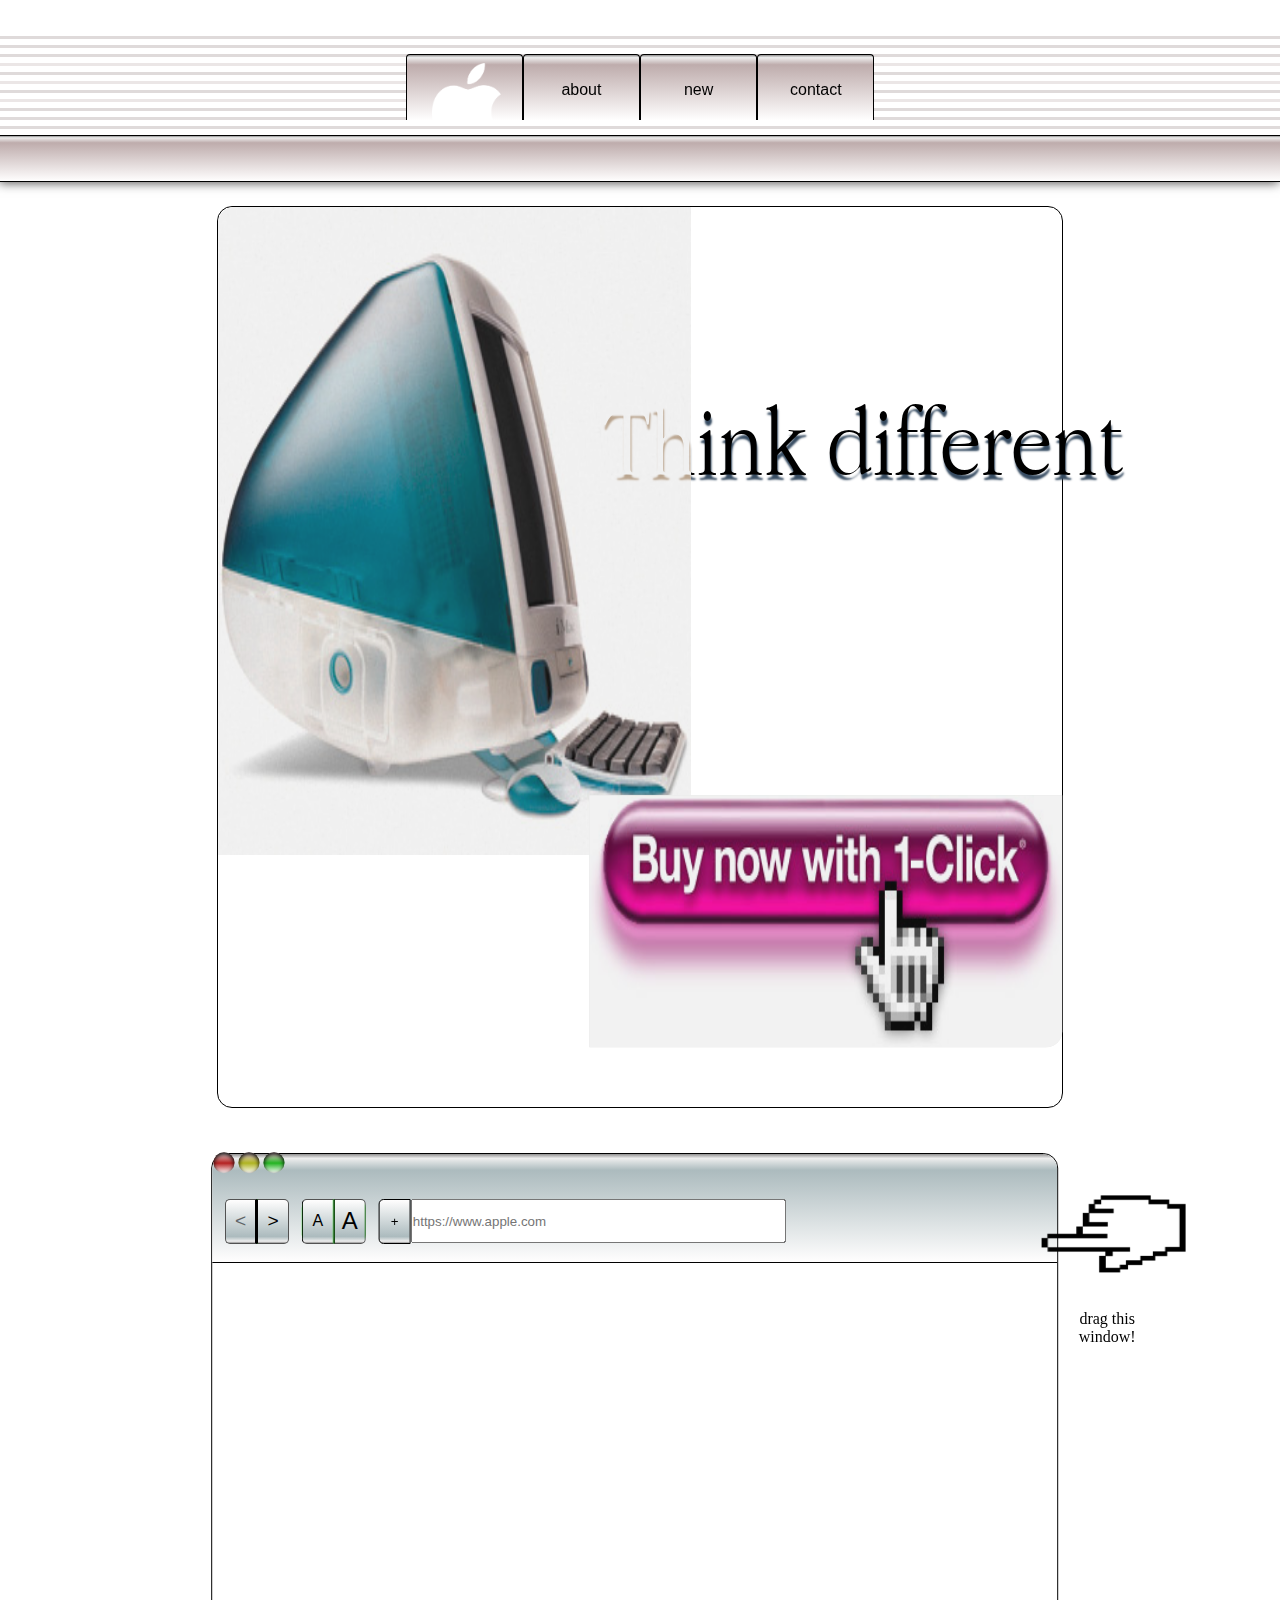
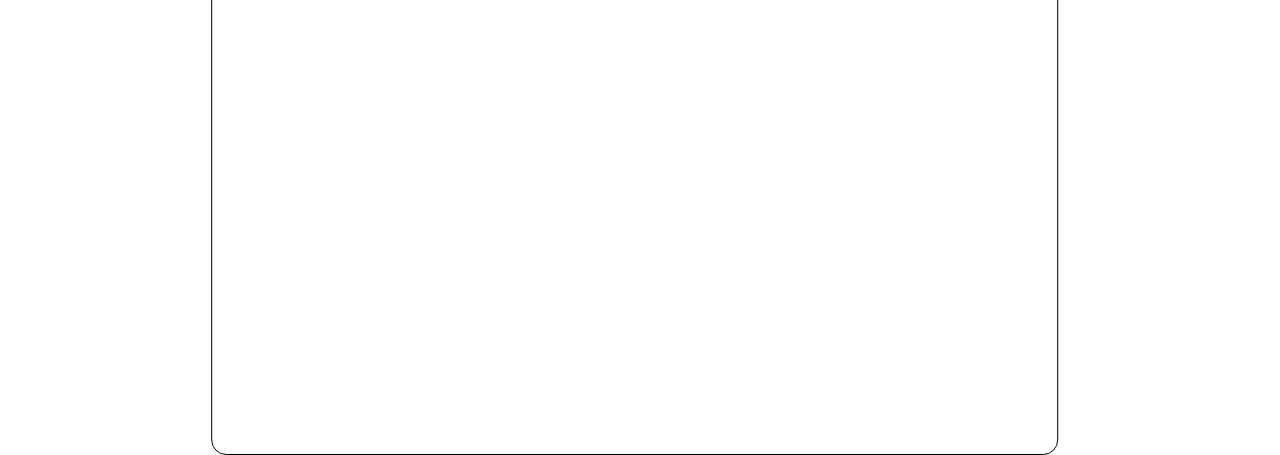
<file: index.html>
<!DOCTYPE html>
<html lang="en">

<head>
    <meta charset="UTF-8">
    <meta name="viewport" content="width=device-width, initial-scale=1.0">
    <title>Retro ;-)</title>
</head>

<body>
    <nav class="nav">
        <ul>
            <h1 class="extraline">
                <h2 class="smallLine0000"></h2>
                <h2 class="smallLine000"></h2>
                <h2 class="smallLine00"></h2>

                <h2 class="smallLine0"></h2>
                <h2 class="smallLine"></h2>
                <h2 class="smallLine2"></h2>
                <h2 class="smallLine3"></h2>
                <h2 class="smallLine4"></h2>
                <h2 class="smallLine5"></h2>
                <h2 class="smallLine6"></h2>
                <h2 class="smallLine7"></h2>
            </h1>
            <li id="appleBTN"><img id="appleLogo" src="Apple_logo_black.svg.png"></li>
            <li>about</li>
            <li>new</li>
            <li>contact</li>
        </ul>
    </nav>
    <div class="container">
        <div class="apple-g3">

            <div class="macContainer">
                <img src="whoa-350-imac.jpg" id="mac350">
                <p>Think different</p>


                <div class="bottomRight">
                    <img src="buy_now.jpg">

                </div>
            </div>

        </div>
    </div>


    <div class="container2" id="container2">
        <div class="safariStatusBar">

            <div class="topThreeButton">
                <button id="redbtn"></button>
                <button id="yellowbtn"></button>
                <button onclick="greenClick()" id="greenbtn"></button>
            </div>
            <div class="forwardBackward">
                <button id="backward">
                    < </button>
                        <button id="forward"> > </button>
            </div>

            <div class="smallBigfont">
                <button id="smallfont">A </button>
                <button id="bigfont"> A </button>
            </div>

            <div class="newTab&searchbar">
                <button id="plus">+</button>
                <input type="text" id="urlfield" placeholder="https://www.apple.com" readonly="true">

            </div>

        </div>

        

       <div class="safaricontainer">
        
       </div> 
    


    </div>
    <div class="pixelCursor">
        <img src="pixel-cursor-real.png">
        <br>
        drag this window! 
      </div>

      







</body>

<link rel="stylesheet" href="style.css">
<script src="script.js"></script>

</html>
</file>
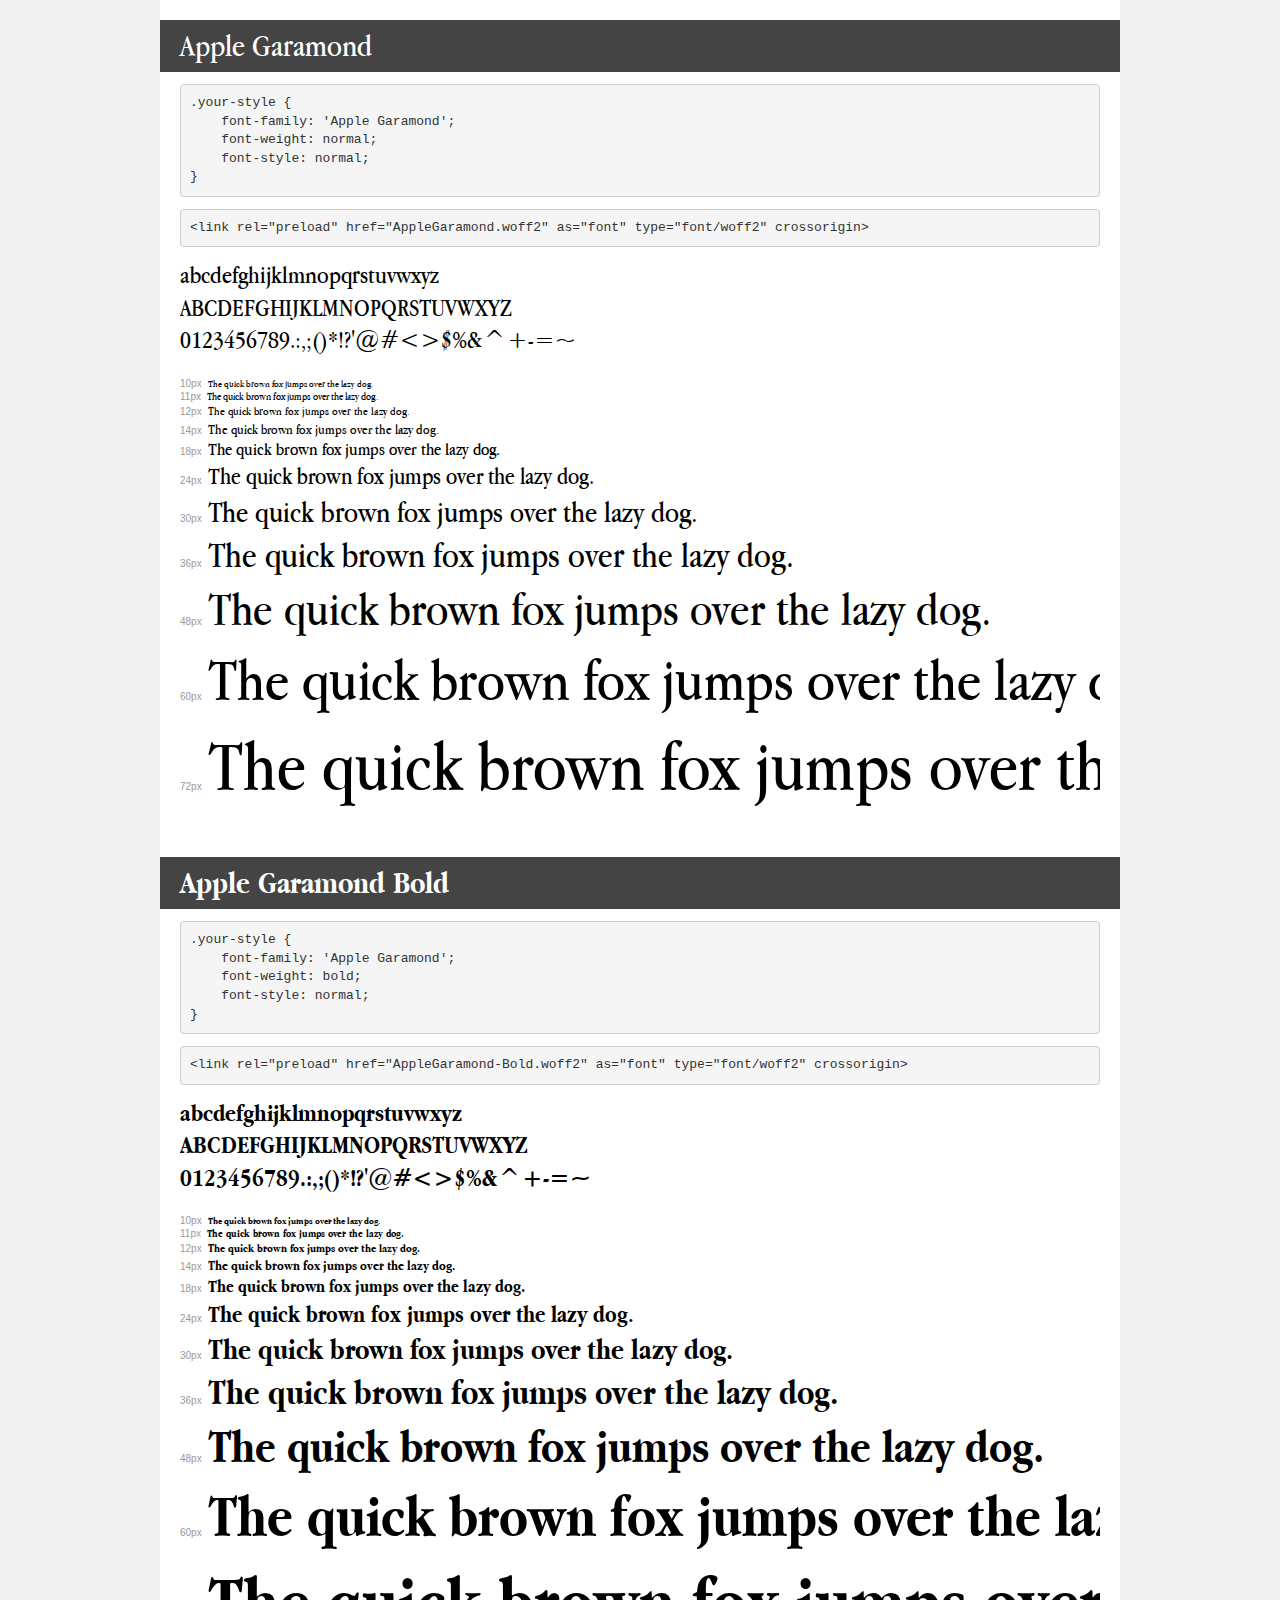
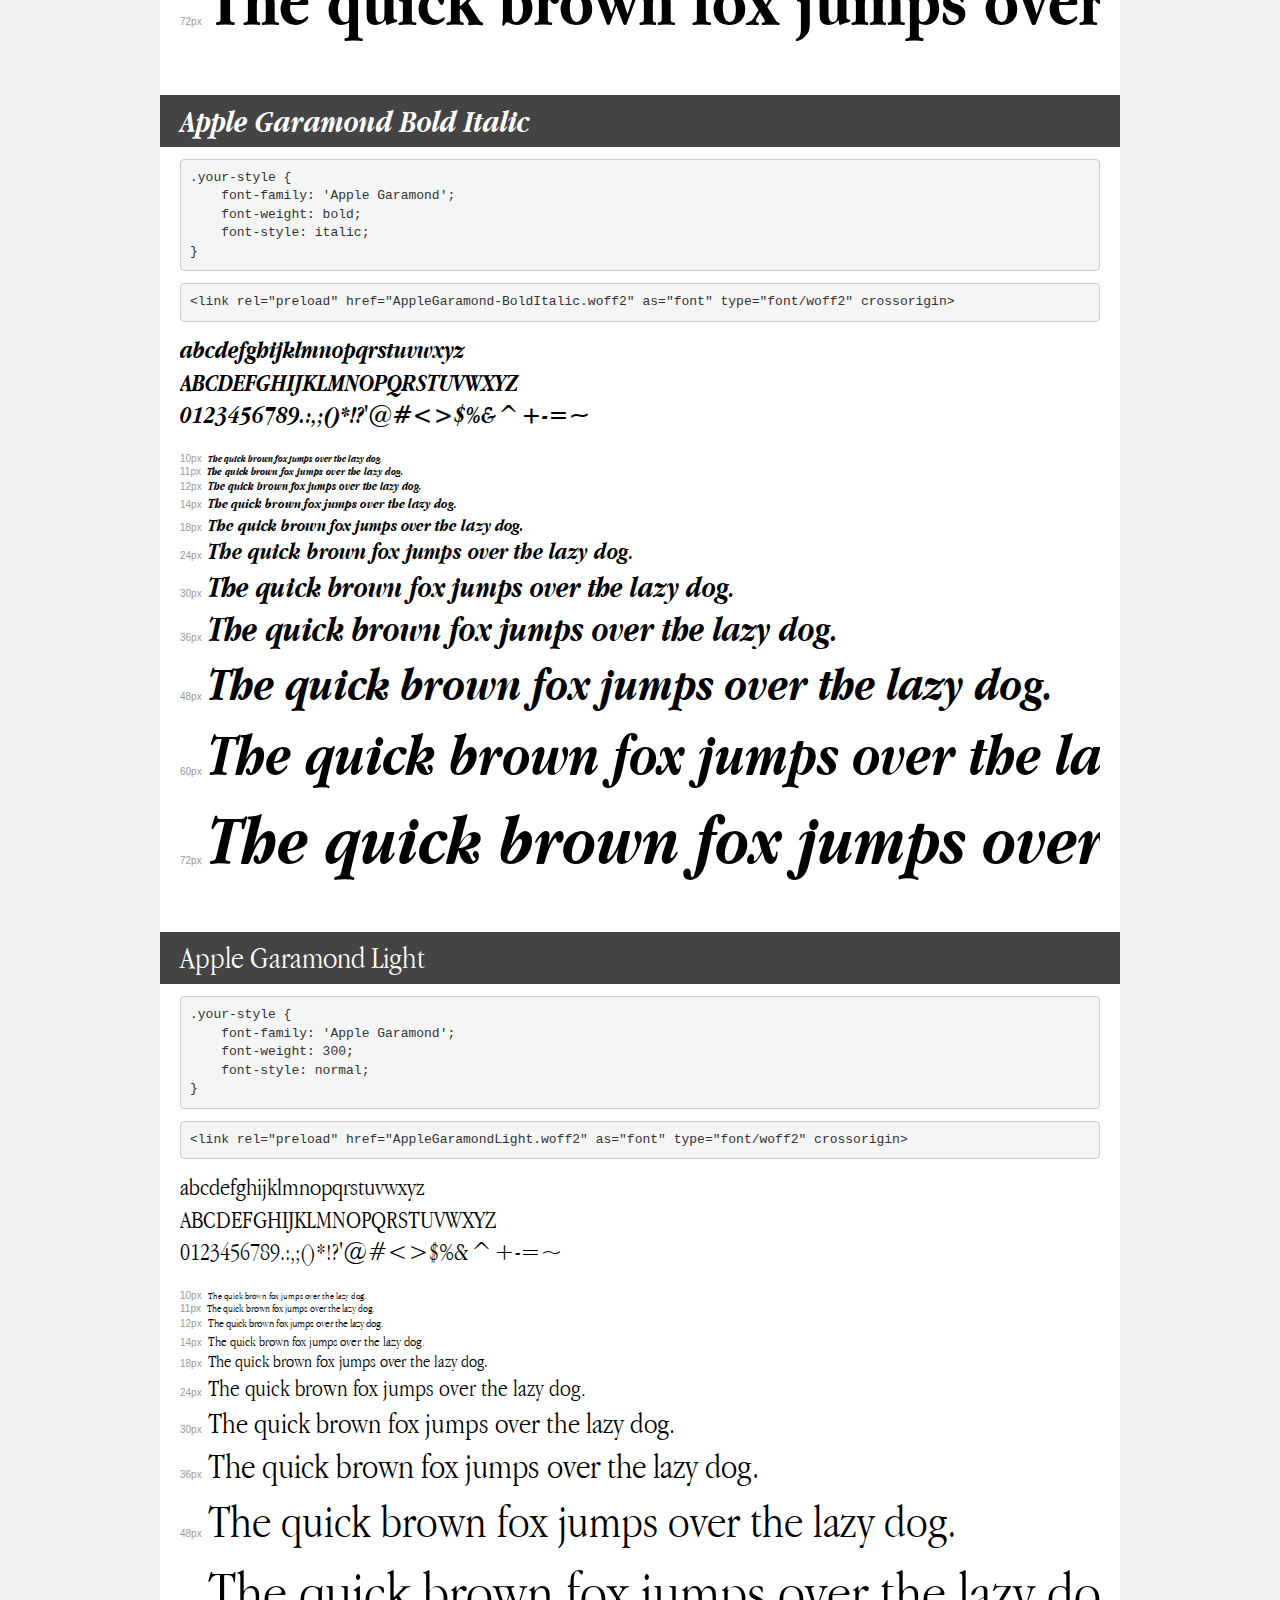
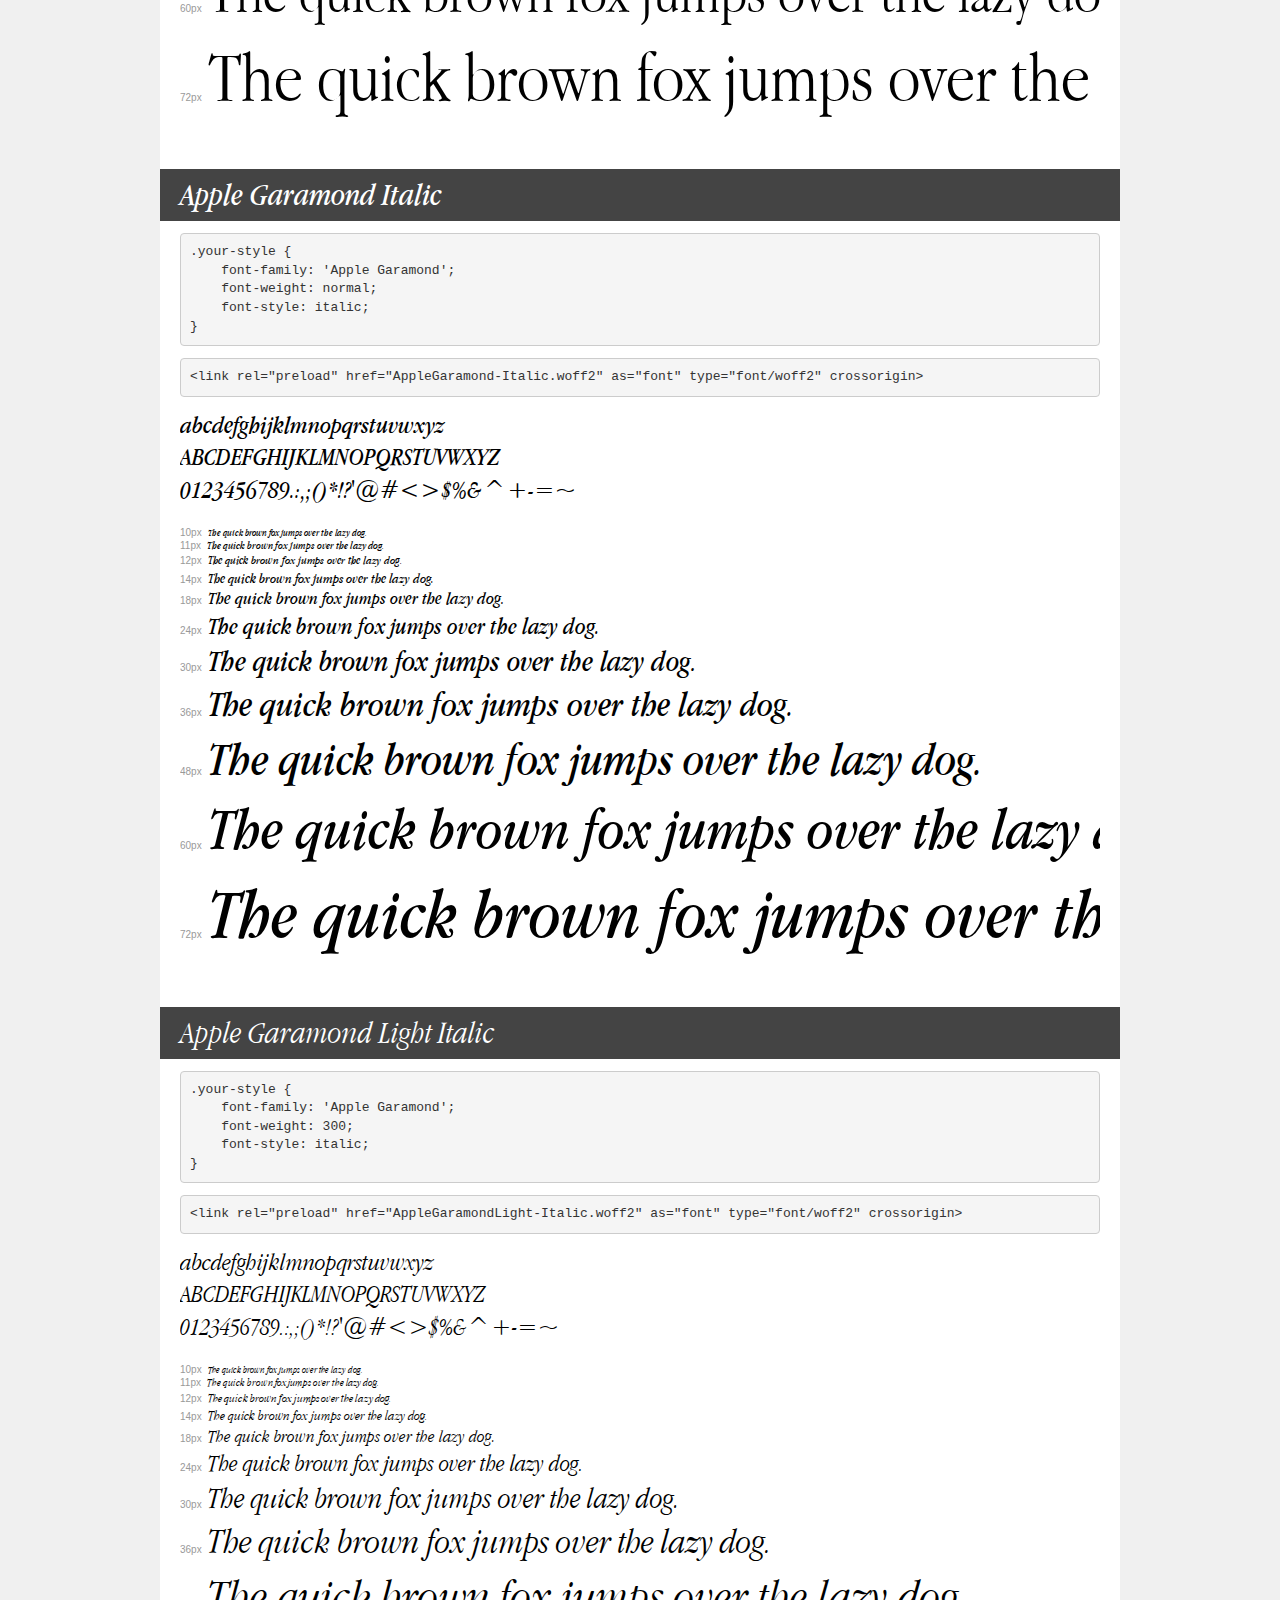
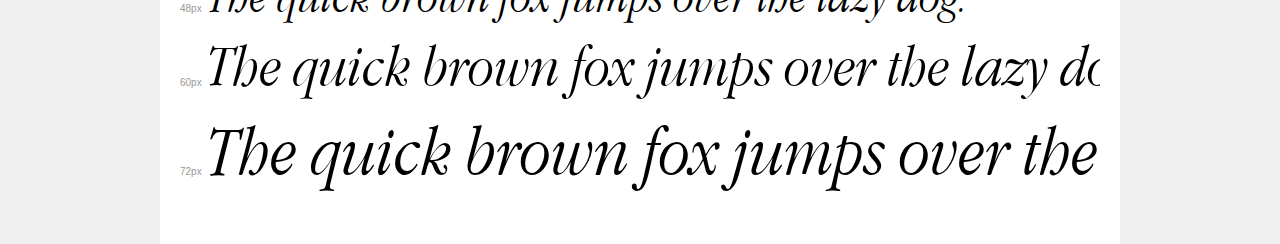
<file: apple-garamound-incss/demo.html>
<!DOCTYPE html>
<html lang="en">
<head>
    <meta charset="utf-8">
    <meta http-equiv="X-UA-Compatible" content="IE=edge">
    <meta name="viewport" content="width=device-width, initial-scale=1">
    <meta name="robots" content="noindex, noarchive">
    <meta name="format-detection" content="telephone=no">
    <title>Transfonter demo</title>
    <link href="stylesheet.css" rel="stylesheet">
    <style>
        /*
        http://meyerweb.com/eric/tools/css/reset/
        v2.0 | 20110126
        License: none (public domain)
        */
        html, body, div, span, applet, object, iframe,
        h1, h2, h3, h4, h5, h6, p, blockquote, pre,
        a, abbr, acronym, address, big, cite, code,
        del, dfn, em, img, ins, kbd, q, s, samp,
        small, strike, strong, sub, sup, tt, var,
        b, u, i, center,
        dl, dt, dd, ol, ul, li,
        fieldset, form, label, legend,
        table, caption, tbody, tfoot, thead, tr, th, td,
        article, aside, canvas, details, embed,
        figure, figcaption, footer, header, hgroup,
        menu, nav, output, ruby, section, summary,
        time, mark, audio, video {
            margin: 0;
            padding: 0;
            border: 0;
            font-size: 100%;
            font: inherit;
            vertical-align: baseline;
        }
        /* HTML5 display-role reset for older browsers */
        article, aside, details, figcaption, figure,
        footer, header, hgroup, menu, nav, section {
            display: block;
        }
        body {
            line-height: 1;
        }
        ol, ul {
            list-style: none;
        }
        blockquote, q {
            quotes: none;
        }
        blockquote:before, blockquote:after,
        q:before, q:after {
            content: '';
            content: none;
        }
        table {
            border-collapse: collapse;
            border-spacing: 0;
        }
        /* demo styles */
        body {
            background: #f0f0f0;
            color: #000;
        }
        .page {
            background: #fff;
            width: 920px;
            margin: 0 auto;
            padding: 20px 20px 0 20px;
            overflow: hidden;
        }
        .font-container {
            overflow-x: auto;
            overflow-y: hidden;
            margin-bottom: 40px;
            line-height: 1.3;
            white-space: nowrap;
            padding-bottom: 5px;
        }
        h1 {
            position: relative;
            background: #444;
            font-size: 32px;
            color: #fff;
            padding: 10px 20px;
            margin: 0 -20px 12px -20px;
        }
        .letters {
            font-size: 25px;
            margin-bottom: 20px;
        }
        .s10:before {
            content: '10px';
        }
        .s11:before {
            content: '11px';
        }
        .s12:before {
            content: '12px';
        }
        .s14:before {
            content: '14px';
        }
        .s18:before {
            content: '18px';
        }
        .s24:before {
            content: '24px';
        }
        .s30:before {
            content: '30px';
        }
        .s36:before {
            content: '36px';
        }
        .s48:before {
            content: '48px';
        }
        .s60:before {
            content: '60px';
        }
        .s72:before {
            content: '72px';
        }
        .s10:before, .s11:before, .s12:before, .s14:before,
        .s18:before, .s24:before, .s30:before, .s36:before,
        .s48:before, .s60:before, .s72:before {
            font-family: Arial, sans-serif;
            font-size: 10px;
            font-weight: normal;
            font-style: normal;
            color: #999;
            padding-right: 6px;
        }
        pre {
            display: block;
            padding: 9px;
            margin: 0 0 12px;
            font-family: Monaco, Menlo, Consolas, "Courier New", monospace;
            font-size: 13px;
            line-height: 1.428571429;
            color: #333;
            font-weight: normal;
            font-style: normal;
            background-color: #f5f5f5;
            border: 1px solid #ccc;
            overflow-x: auto;
            border-radius: 4px;
        }
        /* responsive */
        @media (max-width: 959px) {
            .page {
                width: auto;
                margin: 0;
            }
        }
    </style>
</head>
<body>
<div class="page">
    <div class="demo">
        <h1 style="font-family: 'Apple Garamond'; font-weight: normal; font-style: normal;">Apple Garamond</h1>
        <pre title="Usage">.your-style {
    font-family: 'Apple Garamond';
    font-weight: normal;
    font-style: normal;
}</pre>
        <pre title="Preload (optional)">
&lt;link rel=&quot;preload&quot; href=&quot;AppleGaramond.woff2&quot; as=&quot;font&quot; type=&quot;font/woff2&quot; crossorigin&gt;</pre>
        <div class="font-container" style="font-family: 'Apple Garamond'; font-weight: normal; font-style: normal;">
            <p class="letters">
                abcdefghijklmnopqrstuvwxyz<br>
ABCDEFGHIJKLMNOPQRSTUVWXYZ<br>
                0123456789.:,;()*!?'@#&lt;&gt;$%&^+-=~
            </p>
            <p class="s10" style="font-size: 10px;">The quick brown fox jumps over the lazy dog.</p>
            <p class="s11" style="font-size: 11px;">The quick brown fox jumps over the lazy dog.</p>
            <p class="s12" style="font-size: 12px;">The quick brown fox jumps over the lazy dog.</p>
            <p class="s14" style="font-size: 14px;">The quick brown fox jumps over the lazy dog.</p>
            <p class="s18" style="font-size: 18px;">The quick brown fox jumps over the lazy dog.</p>
            <p class="s24" style="font-size: 24px;">The quick brown fox jumps over the lazy dog.</p>
            <p class="s30" style="font-size: 30px;">The quick brown fox jumps over the lazy dog.</p>
            <p class="s36" style="font-size: 36px;">The quick brown fox jumps over the lazy dog.</p>
            <p class="s48" style="font-size: 48px;">The quick brown fox jumps over the lazy dog.</p>
            <p class="s60" style="font-size: 60px;">The quick brown fox jumps over the lazy dog.</p>
            <p class="s72" style="font-size: 72px;">The quick brown fox jumps over the lazy dog.</p>
        </div>
    </div>

    <div class="demo">
        <h1 style="font-family: 'Apple Garamond'; font-weight: bold; font-style: normal;">Apple Garamond Bold</h1>
        <pre title="Usage">.your-style {
    font-family: 'Apple Garamond';
    font-weight: bold;
    font-style: normal;
}</pre>
        <pre title="Preload (optional)">
&lt;link rel=&quot;preload&quot; href=&quot;AppleGaramond-Bold.woff2&quot; as=&quot;font&quot; type=&quot;font/woff2&quot; crossorigin&gt;</pre>
        <div class="font-container" style="font-family: 'Apple Garamond'; font-weight: bold; font-style: normal;">
            <p class="letters">
                abcdefghijklmnopqrstuvwxyz<br>
ABCDEFGHIJKLMNOPQRSTUVWXYZ<br>
                0123456789.:,;()*!?'@#&lt;&gt;$%&^+-=~
            </p>
            <p class="s10" style="font-size: 10px;">The quick brown fox jumps over the lazy dog.</p>
            <p class="s11" style="font-size: 11px;">The quick brown fox jumps over the lazy dog.</p>
            <p class="s12" style="font-size: 12px;">The quick brown fox jumps over the lazy dog.</p>
            <p class="s14" style="font-size: 14px;">The quick brown fox jumps over the lazy dog.</p>
            <p class="s18" style="font-size: 18px;">The quick brown fox jumps over the lazy dog.</p>
            <p class="s24" style="font-size: 24px;">The quick brown fox jumps over the lazy dog.</p>
            <p class="s30" style="font-size: 30px;">The quick brown fox jumps over the lazy dog.</p>
            <p class="s36" style="font-size: 36px;">The quick brown fox jumps over the lazy dog.</p>
            <p class="s48" style="font-size: 48px;">The quick brown fox jumps over the lazy dog.</p>
            <p class="s60" style="font-size: 60px;">The quick brown fox jumps over the lazy dog.</p>
            <p class="s72" style="font-size: 72px;">The quick brown fox jumps over the lazy dog.</p>
        </div>
    </div>

    <div class="demo">
        <h1 style="font-family: 'Apple Garamond'; font-weight: bold; font-style: italic;">Apple Garamond Bold Italic</h1>
        <pre title="Usage">.your-style {
    font-family: 'Apple Garamond';
    font-weight: bold;
    font-style: italic;
}</pre>
        <pre title="Preload (optional)">
&lt;link rel=&quot;preload&quot; href=&quot;AppleGaramond-BoldItalic.woff2&quot; as=&quot;font&quot; type=&quot;font/woff2&quot; crossorigin&gt;</pre>
        <div class="font-container" style="font-family: 'Apple Garamond'; font-weight: bold; font-style: italic;">
            <p class="letters">
                abcdefghijklmnopqrstuvwxyz<br>
ABCDEFGHIJKLMNOPQRSTUVWXYZ<br>
                0123456789.:,;()*!?'@#&lt;&gt;$%&^+-=~
            </p>
            <p class="s10" style="font-size: 10px;">The quick brown fox jumps over the lazy dog.</p>
            <p class="s11" style="font-size: 11px;">The quick brown fox jumps over the lazy dog.</p>
            <p class="s12" style="font-size: 12px;">The quick brown fox jumps over the lazy dog.</p>
            <p class="s14" style="font-size: 14px;">The quick brown fox jumps over the lazy dog.</p>
            <p class="s18" style="font-size: 18px;">The quick brown fox jumps over the lazy dog.</p>
            <p class="s24" style="font-size: 24px;">The quick brown fox jumps over the lazy dog.</p>
            <p class="s30" style="font-size: 30px;">The quick brown fox jumps over the lazy dog.</p>
            <p class="s36" style="font-size: 36px;">The quick brown fox jumps over the lazy dog.</p>
            <p class="s48" style="font-size: 48px;">The quick brown fox jumps over the lazy dog.</p>
            <p class="s60" style="font-size: 60px;">The quick brown fox jumps over the lazy dog.</p>
            <p class="s72" style="font-size: 72px;">The quick brown fox jumps over the lazy dog.</p>
        </div>
    </div>

    <div class="demo">
        <h1 style="font-family: 'Apple Garamond'; font-weight: 300; font-style: normal;">Apple Garamond Light</h1>
        <pre title="Usage">.your-style {
    font-family: 'Apple Garamond';
    font-weight: 300;
    font-style: normal;
}</pre>
        <pre title="Preload (optional)">
&lt;link rel=&quot;preload&quot; href=&quot;AppleGaramondLight.woff2&quot; as=&quot;font&quot; type=&quot;font/woff2&quot; crossorigin&gt;</pre>
        <div class="font-container" style="font-family: 'Apple Garamond'; font-weight: 300; font-style: normal;">
            <p class="letters">
                abcdefghijklmnopqrstuvwxyz<br>
ABCDEFGHIJKLMNOPQRSTUVWXYZ<br>
                0123456789.:,;()*!?'@#&lt;&gt;$%&^+-=~
            </p>
            <p class="s10" style="font-size: 10px;">The quick brown fox jumps over the lazy dog.</p>
            <p class="s11" style="font-size: 11px;">The quick brown fox jumps over the lazy dog.</p>
            <p class="s12" style="font-size: 12px;">The quick brown fox jumps over the lazy dog.</p>
            <p class="s14" style="font-size: 14px;">The quick brown fox jumps over the lazy dog.</p>
            <p class="s18" style="font-size: 18px;">The quick brown fox jumps over the lazy dog.</p>
            <p class="s24" style="font-size: 24px;">The quick brown fox jumps over the lazy dog.</p>
            <p class="s30" style="font-size: 30px;">The quick brown fox jumps over the lazy dog.</p>
            <p class="s36" style="font-size: 36px;">The quick brown fox jumps over the lazy dog.</p>
            <p class="s48" style="font-size: 48px;">The quick brown fox jumps over the lazy dog.</p>
            <p class="s60" style="font-size: 60px;">The quick brown fox jumps over the lazy dog.</p>
            <p class="s72" style="font-size: 72px;">The quick brown fox jumps over the lazy dog.</p>
        </div>
    </div>

    <div class="demo">
        <h1 style="font-family: 'Apple Garamond'; font-weight: normal; font-style: italic;">Apple Garamond Italic</h1>
        <pre title="Usage">.your-style {
    font-family: 'Apple Garamond';
    font-weight: normal;
    font-style: italic;
}</pre>
        <pre title="Preload (optional)">
&lt;link rel=&quot;preload&quot; href=&quot;AppleGaramond-Italic.woff2&quot; as=&quot;font&quot; type=&quot;font/woff2&quot; crossorigin&gt;</pre>
        <div class="font-container" style="font-family: 'Apple Garamond'; font-weight: normal; font-style: italic;">
            <p class="letters">
                abcdefghijklmnopqrstuvwxyz<br>
ABCDEFGHIJKLMNOPQRSTUVWXYZ<br>
                0123456789.:,;()*!?'@#&lt;&gt;$%&^+-=~
            </p>
            <p class="s10" style="font-size: 10px;">The quick brown fox jumps over the lazy dog.</p>
            <p class="s11" style="font-size: 11px;">The quick brown fox jumps over the lazy dog.</p>
            <p class="s12" style="font-size: 12px;">The quick brown fox jumps over the lazy dog.</p>
            <p class="s14" style="font-size: 14px;">The quick brown fox jumps over the lazy dog.</p>
            <p class="s18" style="font-size: 18px;">The quick brown fox jumps over the lazy dog.</p>
            <p class="s24" style="font-size: 24px;">The quick brown fox jumps over the lazy dog.</p>
            <p class="s30" style="font-size: 30px;">The quick brown fox jumps over the lazy dog.</p>
            <p class="s36" style="font-size: 36px;">The quick brown fox jumps over the lazy dog.</p>
            <p class="s48" style="font-size: 48px;">The quick brown fox jumps over the lazy dog.</p>
            <p class="s60" style="font-size: 60px;">The quick brown fox jumps over the lazy dog.</p>
            <p class="s72" style="font-size: 72px;">The quick brown fox jumps over the lazy dog.</p>
        </div>
    </div>

    <div class="demo">
        <h1 style="font-family: 'Apple Garamond'; font-weight: 300; font-style: italic;">Apple Garamond Light Italic</h1>
        <pre title="Usage">.your-style {
    font-family: 'Apple Garamond';
    font-weight: 300;
    font-style: italic;
}</pre>
        <pre title="Preload (optional)">
&lt;link rel=&quot;preload&quot; href=&quot;AppleGaramondLight-Italic.woff2&quot; as=&quot;font&quot; type=&quot;font/woff2&quot; crossorigin&gt;</pre>
        <div class="font-container" style="font-family: 'Apple Garamond'; font-weight: 300; font-style: italic;">
            <p class="letters">
                abcdefghijklmnopqrstuvwxyz<br>
ABCDEFGHIJKLMNOPQRSTUVWXYZ<br>
                0123456789.:,;()*!?'@#&lt;&gt;$%&^+-=~
            </p>
            <p class="s10" style="font-size: 10px;">The quick brown fox jumps over the lazy dog.</p>
            <p class="s11" style="font-size: 11px;">The quick brown fox jumps over the lazy dog.</p>
            <p class="s12" style="font-size: 12px;">The quick brown fox jumps over the lazy dog.</p>
            <p class="s14" style="font-size: 14px;">The quick brown fox jumps over the lazy dog.</p>
            <p class="s18" style="font-size: 18px;">The quick brown fox jumps over the lazy dog.</p>
            <p class="s24" style="font-size: 24px;">The quick brown fox jumps over the lazy dog.</p>
            <p class="s30" style="font-size: 30px;">The quick brown fox jumps over the lazy dog.</p>
            <p class="s36" style="font-size: 36px;">The quick brown fox jumps over the lazy dog.</p>
            <p class="s48" style="font-size: 48px;">The quick brown fox jumps over the lazy dog.</p>
            <p class="s60" style="font-size: 60px;">The quick brown fox jumps over the lazy dog.</p>
            <p class="s72" style="font-size: 72px;">The quick brown fox jumps over the lazy dog.</p>
        </div>
    </div>

</div>
</body>
</html>
</file>
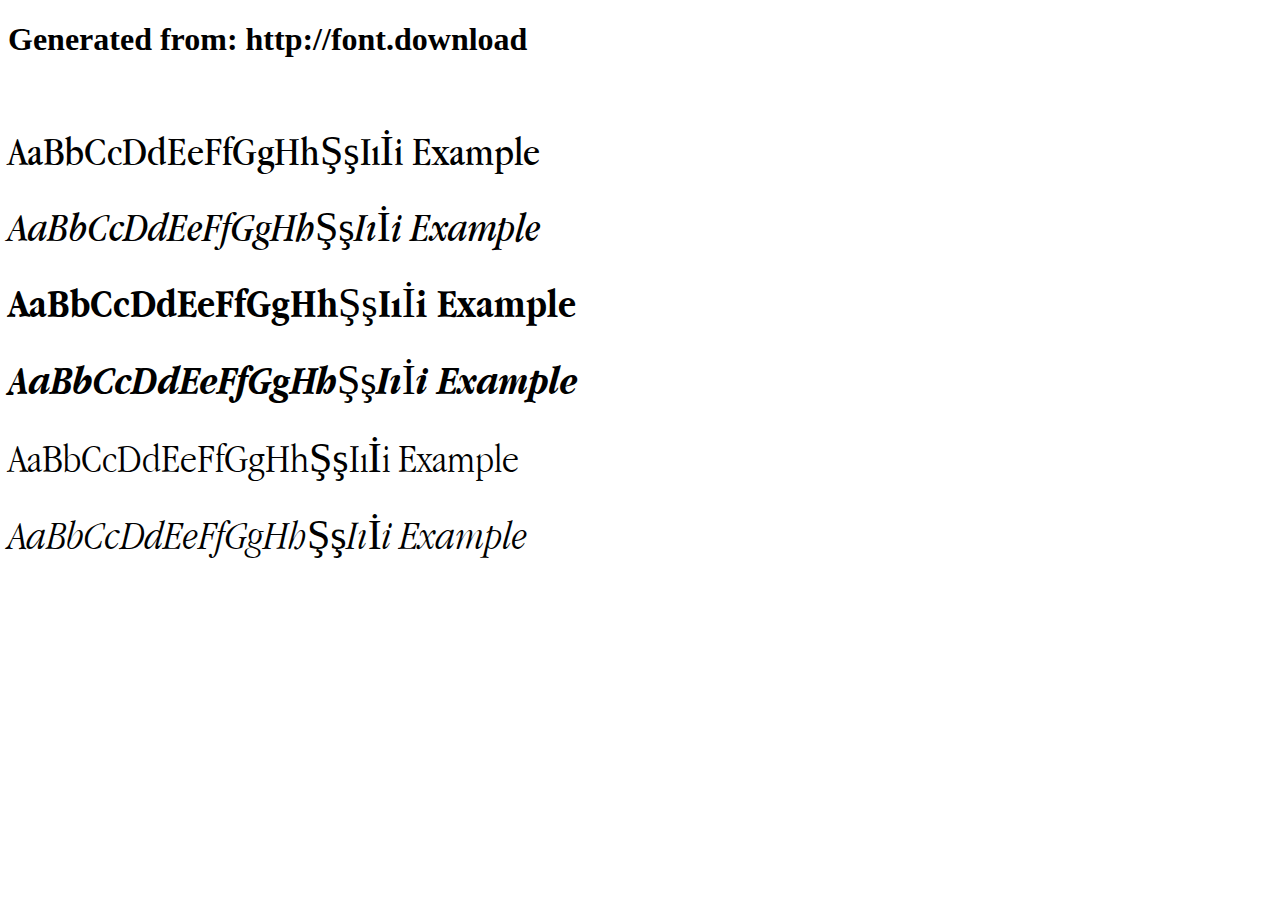
<file: apple-garamound-incss/example.html>
<!DOCTYPE html>
<html xmlns="http://www.w3.org/1999/xhtml">
<head>
    <meta http-equiv="Content-Type" content="text/html; charset=utf-8"/>
    <link rel="stylesheet" type="text/css"
          href="style.css"/>
</head>

<body>

<h1>Generated from: http://font.download</h1><br/>
<h1 style="font-family:'Apple Garamond';font-weight:normal;font-size:42px">AaBbCcDdEeFfGgHhŞşIıİi Example</h1>
<h1 style="font-family:'Apple Garamond Italic';font-weight:normal;font-size:42px">AaBbCcDdEeFfGgHhŞşIıİi Example</h1>
<h1 style="font-family:'Apple Garamond Bold';font-weight:normal;font-size:42px">AaBbCcDdEeFfGgHhŞşIıİi Example</h1>
<h1 style="font-family:'Apple Garamond Bold Italic';font-weight:normal;font-size:42px">AaBbCcDdEeFfGgHhŞşIıİi Example</h1>
<h1 style="font-family:'Apple Garamond Light';font-weight:normal;font-size:42px">AaBbCcDdEeFfGgHhŞşIıİi Example</h1>
<h1 style="font-family:'Apple Garamond Light Italic';font-weight:normal;font-size:42px">AaBbCcDdEeFfGgHhŞşIıİi Example</h1>


</body>
</html>
</file>
<file: style.css>
/* #### Generated By: http://font.download #### */

@font-face {
    font-family: 'Apple Garamond';
    font-style: normal;
    font-weight: normal;
    src: local('Apple Garamond'), url('apple-garamound-incss/AppleGaramond.woff') format('woff');
    }
    

    @font-face {
    font-family: 'Apple Garamond Italic';
    font-style: normal;
    font-weight: normal;
    src: local('Apple Garamond Italic'), url('apple-garamound-incss/AppleGaramond-Italic.woff') format('woff');
    }
    

    @font-face {
    font-family: 'Apple Garamond Bold';
    font-style: normal;
    font-weight: normal;
    src: local('Apple Garamond Bold'), url('apple-garamound-incss/AppleGaramond-Bold.woff') format('woff');
    }
    

    @font-face {
    font-family: 'Apple Garamond Bold Italic';
    font-style: normal;
    font-weight: normal;
    src: local('Apple Garamond Bold Italic'), url('apple-garamound-incss/AppleGaramond-BoldItalic.woff') format('woff');
    }
    

    @font-face {
    font-family: 'Apple Garamond Light';
    font-style: normal;
    font-weight: normal;
    src: local('Apple Garamond Light'), url('apple-garamound-incss/AppleGaramond-Light.woff') format('woff');
    }
    

    @font-face {
    font-family: 'Apple Garamond Light Italic';
    font-style: normal;
    font-weight: normal;
    src: local('Apple Garamond Light Italic'), url('apple-garamound-incss/AppleGaramond-LightItalic.woff') format('woff');
    }

    body{
        overflow-x: hidden;
    }



* {
    margin: 0;
    padding: 0;
}

.nav{
    width: 100vw;
    height: 20vh;
    margin: auto;
    background-color: #fffefe(202, 32, 32);
    /* position: relative; */
    /* z-index: -1; */
    box-shadow: -1px 3px 10px #535151;
    }


.nav ul{
    display: flex;
   list-style: none;
justify-content: center;


}

.nav ul .extraline{
    position: absolute;
    background: linear-gradient(to top, #fffefe, #beacac 85%, #eee 96%, #4a4949 103%);
    width: 100vw;
    height: 5vh;
    transform: translate(0vw,15vh);
    border-bottom: 1px solid black;
    border-top: 1px solid black;

}



.nav ul li{
    align-items: center;
    align-content: center;
    text-align: center;
    padding: 2vw;
    width: 5vw;
    height: 1.5vh;
    background: linear-gradient(to top, #fffefe, #beacac 85%, #eee 96%, #4a4949 103%);
    border-left: 1px solid black;
    border-top: 1px solid black;
    border-right: 1px solid black;
    border-top-left-radius: 4px;
    border-top-right-radius: 4px;
    /* position: absolute; */
    z-index: 20;
    transform: translate(0vw,6vh);
    overflow: hidden;
    
    font-family: 'Helvetica';
    
  }


::selection {
    background: rgb(41, 87, 104);
  }

  .smallLine000{
    width: 100vw;
  height: 3px;
  background-color: rgb(223, 218, 218);
  position: absolute;
  transform: translate(0vw,5vh);}
  
  .smallLine0000{
    width: 100vw;
  height: 3px;
  background-color: rgb(223, 218, 218);
  position: absolute;
  transform: translate(0vw,4vh);
}


#appleLogo{
  width: 71px;
  height: 92px;
  fill: blue;
  filter:invert(100%);
  transform: translate(0vw,-2vh);
}



  .smallLine00{
    width: 100vw;
  height: 3px;
  background-color: rgb(223, 218, 218);
  position: absolute;
  transform: translate(0vw,14vh);
  /* z-index: 5; */
  
}


  .smallLine0{
    width: 100vw;
  height: 3px;
  background-color: rgb(223, 218, 218);
  position: absolute;
  transform: translate(0vw,13vh);
  /* z-index: 5; */

}



.smallLine{
    width: 100vw;
  height: 3px;
  background-color: rgb(223, 218, 218);
  position: absolute;
  transform: translate(0vw,12vh);
  /* z-index: 5; */

}
.smallLine2{
    width: 100vw;
  height: 3px;
  background-color: rgb(235, 230, 230);
  position: absolute;
  transform: translate(0vw,11vh);
  /* z-index: 5; */

}
.smallLine3{
    width: 100vw;
  height: 3px;
  background-color: rgb(223, 218, 218);
  position: absolute;
  transform: translate(0vw,10vh);
  /* z-index: 5; */

}
.smallLine4{
    width: 100vw;
  height: 3px;
  background-color: rgb(235, 230, 230);
  position: absolute;
  transform: translate(0vw,9vh);
  /* z-index: 5; */

}
.smallLine5{
    width: 100vw;
  height: 3px;
  background-color: rgb(223, 218, 218);
  position: absolute;
  transform: translate(0vw,8vh);
  /* z-index: 5; */

}
.smallLine6{
    width: 100vw;
  height: 3px;
  background-color: rgb(235, 230, 230);
  position: absolute;
  transform: translate(0vw,7vh);
  /* z-index: 5; */

}
.smallLine7{
    width: 100vw;
  height: 3px;
  background-color: rgb(223, 218, 218);
  position: absolute;
  transform: translate(0vw,6vh);
  /* z-index: 5; */

}






.container{
    display: flex;
    align-content: center;
    align-items: center;
    padding-top: 2vw;
}

.apple-g3{
    display: flex;
    width: 66vw;
    height:100vh;
    flex-direction: column;
    border: 1px solid black;
    margin: auto;    
    border-radius: 15px;
}


.macContainer p {
    font-family: 'Apple Garamond Light', sans-serif;
    font-size: 8vw;
    transform: translate(30.1vw,-53vh);
    text-shadow: 1px 5px 2px #374c62;
    mix-blend-mode: difference;
  }


h1 {
    margin: auto;
    font-family: 'Apple Garamond Light', sans-serif;   
     text-align: center;
    font-size: 10vw;
    font-style: light;
    
}


.macContainer img{
    width: 37vw;
    height: 72vh;
    transform: translate(0vw,0vh);
    filter: contrast(90%);
    border-top-left-radius: 16px;
}

.bottomRight{
  width: 37vw;
  height: 28vh;
  background-color: #e4e4e4;
  transform: translate(29vw,-20.2vh);
  border-bottom-right-radius: 16px
}

.bottomRight img{
  width: 37vw;
  height: 28vh;
  border-bottom-right-radius: 16px;
  border-top-left-radius: 0px;
  position:relative;
  z-index: 1;
  cursor:pointer;
  
}

#applebottom{
  position: absolute;
  font-family: 'Apple Garamond Light Italic';
  transform: translate(0vw,-8vh);
  transform: rotate(90deg);
  position: absolute;
  z-index: 2;
}

#apple{
  width: 10vw;
  height: 10vh;
}


.container2{
  width: 66vw;
    height:100vh;
    flex-direction: column;
    border: 1px solid black;
    margin: auto;    
    border-radius: 15px;
    transform: translate(16.5vw,5vh);
    position: absolute;
    display: block;
}


.safariStatusBar{
  
  width: 66vw;
  height: 12vh;
  background: linear-gradient(to top, #fffefe, #acbbbe 85%, #eee 96%, #4a4949 103%);
  border-bottom: 1px solid black;
  border-top-left-radius: 15px;
  border-top-right-radius: 15px;

}

#redbtn{
  height: 21px;
  width: 21px;
  background: linear-gradient(to top, #fffefe, #b42222 48%, #e5cdcd 94%, #4a4949 480%);
  border-radius: 50%;
  display: inline-block;
  border: none;
  cursor: pointer;
  box-shadow: inset 0px 2px 4px black;
}


#yellowbtn{
  height: 21px;
  width: 21px;
  background: linear-gradient(to top, #fffefe, #afb422 48%, #e5cdcd 94%, #4a4949 480%);
  border-radius: 50%;
  display: inline-block;
  border: none;
  cursor: pointer;
  box-shadow: inset 0px 2px 4px black;

}


#greenbtn{
  height: 21px;
  width: 21px;
  background: linear-gradient(to top, #fffefe, #24b422 48%, #e5cdcd 94%, #4a4949 480%);
  border-radius: 50%;
  display: inline-block;
  border: none;
  cursor: pointer;
  box-shadow: inset 0px 2px 4px black;
}

.topThreeButton {
  width: 10vw;
  height: 5vh;
  background-color: transparent;
  border-top-left-radius: 14px;
  transform: translate(0.1vw,-0.2vh);
}



#redbtn:hover{
  background: linear-gradient(to top, #fffefe, #ff0000 48%, #e5cdcd 94%, #4a4949 480%);

}

#yellowbtn:hover{
  background: linear-gradient(to top, #fffefe, #dae014 48%, #e5cdcd 94%, #4a4949 480%);

}
#greenbtn:hover{
  background: linear-gradient(to top, #fffefe, #2be728 48%, #e5cdcd 94%, #4a4949 480%);

}

.forwardBackward{
width: 5vw;
height: 5vh;
background: #2be728;
transform: translate(1vw,0vh);
display: flex;
border-radius: 9px;
}

#forward{
  width: 2.5vw;
  height: 5vh;
  background: linear-gradient(to bottom, #fffefe, #acbbbe 85%, #eee 96%, #4a4949 103%);
  /* border: none; */
  border-right: 1px solid rgb(82, 82, 82);
  border-top: 1px solid rgb(82, 82, 82);
  border-bottom: 1px solid rgb(82, 82, 82);
  border-left: 1px solid black;
  border-top-right-radius: 5px;
  border-bottom-right-radius: 5px;
  font-size: larger;
  text-shadow: inset 2px 2px 2px black;
}

#backward{
  width: 2.5vw;
  height: 5vh;
  background: linear-gradient(to bottom, #fffefe, #acbbbe 85%, #eee 96%, #4a4949 103%);
  /* border: none; */
  border-left: 1px solid rgb(82, 82, 82);
  border-top: 1px solid rgb(82, 82, 82);
  border-bottom: 1px solid rgb(82, 82, 82);
  border-top-left-radius: 5px;
  border-bottom-left-radius: 5px;
  font-size: larger;
  color: #5f6467;
}


#forward :hover{
  background: linear-gradient(to bottom, #fffefe, #d8eaed 85%, #eee 96%, #4a4949 103%);

}


.smallBigfont{
  width: 5vw;
height: 5vh;
background: #2be728;
transform: translate(7vw,-5vh);
display: flex;
border-radius: 9px;
}

#smallfont{
  width: 2.5vw;
  height: 5vh;
  background: linear-gradient(to bottom, #fffefe, #acbbbe 85%, #eee 96%, #4a4949 103%);
  /* border: none; */
  border-right: 1px solid rgb(82, 82, 82);
  border-top: 1px solid rgb(82, 82, 82);
  border-bottom: 1px solid rgb(82, 82, 82);
  border-left: 1px solid black;
  border-top-left-radius: 5px;
  border-bottom-left-radius: 5px;
  font-size: medium;
  text-shadow: inset 2px 2px 2px black;
}

#bigfont{
  width: 2.5vw;
  height: 5vh;
  background: linear-gradient(to bottom, #fffefe, #acbbbe 85%, #eee 96%, #4a4949 103%);
  /* border: none; */
  border-right: 1px solid rgb(82, 82, 82);
  border-top: 1px solid rgb(82, 82, 82);
  border-bottom: 1px solid rgb(82, 82, 82);
  border-left: 1px solid black;
  border-top-right-radius: 5px;
  border-bottom-right-radius: 5px;
  font-size: x-large;
  text-shadow: inset 2px 2px 2px black;
  text-align: center;
  align-content: center;
  
}


.newTab&searchbar{
  width: 44vw;
  height: 2vh;
  background-color: #2be728;
}


#plus{
  width: 2.5vw;
  height: 5vh;
  background: linear-gradient(to bottom, #fffefe, #acbbbe 85%, #eee 96%, #4a4949 103%);
  border: 1px solid black;
  border-top-left-radius: 5px;
  border-bottom-left-radius: 5px;
  transform: translate(13vw,-10vh);
}


#urlfield{
  width: 29vw;
  height: 4.5vh;
  transform: translate(12.7vw,-10vh);
}

.pixelCursor{
  width: 5vw;
  height: 13vh;
  transform: translate(84vw,6vh);
  background-color: transparent;
  position: absolute;
  text-align: center;
  animation: movecursor;
  animation-timing-function: ease-in;
  animation-duration: 3s;
  animation-iteration-count: infinite;
}


.pixelCursor img{
  width: 6vw;
  height: 16vh;
  transform: rotate(270deg);
  
}


@keyframes movecursor {
  
  10%{

    transform: translate(98vw,1vh);

  }
  20%{
    transform: translate(92vw,2vh);

  }
  30%{
    transform: translate(91vw,3vh);

  }
  40%{
    transform: translate(90vw,4vh);

  }
  50%{
    transform: translate(89vw,5vh);

  }
  60%{
    transform: translate(88vw,6vh);

  }
  70%{
    transform: translate(87vw,6vh);

  }
  80%{
    transform: translate(86vw,6vh);

  }
  90%{
    transform: translate(85vw,6vh);

  }
  100%{
    transform: translate(84vw,6vh);

  }



}































.container3{
  width: 100vw;
  height: 40vh;
  flex-direction: column;
  border: 1px solid black;
  transform: translate(-1vw,112vh);
  display: block;
  background:  linear-gradient(to top, #fffefe, #beacac 85%, #eee 96%, #4a4949 103%);
}
</file>
<file: apple-garamound-incss/stylesheet.css>
@font-face {
    font-family: 'Apple Garamond';
    src: url('AppleGaramond.woff2') format('woff2'),
        url('AppleGaramond.woff') format('woff');
    font-weight: normal;
    font-style: normal;
    font-display: swap;
}

@font-face {
    font-family: 'Apple Garamond';
    src: url('AppleGaramond-Bold.woff2') format('woff2'),
        url('AppleGaramond-Bold.woff') format('woff');
    font-weight: bold;
    font-style: normal;
    font-display: swap;
}

@font-face {
    font-family: 'Apple Garamond';
    src: url('AppleGaramond-BoldItalic.woff2') format('woff2'),
        url('AppleGaramond-BoldItalic.woff') format('woff');
    font-weight: bold;
    font-style: italic;
    font-display: swap;
}

@font-face {
    font-family: 'Apple Garamond';
    src: url('AppleGaramondLight.woff2') format('woff2'),
        url('AppleGaramondLight.woff') format('woff');
    font-weight: 300;
    font-style: normal;
    font-display: swap;
}

@font-face {
    font-family: 'Apple Garamond';
    src: url('AppleGaramond-Italic.woff2') format('woff2'),
        url('AppleGaramond-Italic.woff') format('woff');
    font-weight: normal;
    font-style: italic;
    font-display: swap;
}

@font-face {
    font-family: 'Apple Garamond';
    src: url('AppleGaramondLight-Italic.woff2') format('woff2'),
        url('AppleGaramondLight-Italic.woff') format('woff');
    font-weight: 300;
    font-style: italic;
    font-display: swap;
}
</file>
<file: apple-garamound-incss/style.css>
/* #### Generated By: http://font.download #### */

    @font-face {
    font-family: 'Apple Garamond';
    font-style: normal;
    font-weight: normal;
    src: local('Apple Garamond'), url('AppleGaramond.woff') format('woff');
    }
    

    @font-face {
    font-family: 'Apple Garamond Italic';
    font-style: normal;
    font-weight: normal;
    src: local('Apple Garamond Italic'), url('AppleGaramond-Italic.woff') format('woff');
    }
    

    @font-face {
    font-family: 'Apple Garamond Bold';
    font-style: normal;
    font-weight: normal;
    src: local('Apple Garamond Bold'), url('AppleGaramond-Bold.woff') format('woff');
    }
    

    @font-face {
    font-family: 'Apple Garamond Bold Italic';
    font-style: normal;
    font-weight: normal;
    src: local('Apple Garamond Bold Italic'), url('AppleGaramond-BoldItalic.woff') format('woff');
    }
    

    @font-face {
    font-family: 'Apple Garamond Light';
    font-style: normal;
    font-weight: normal;
    src: local('Apple Garamond Light'), url('AppleGaramond-Light.woff') format('woff');
    }
    

    @font-face {
    font-family: 'Apple Garamond Light Italic';
    font-style: normal;
    font-weight: normal;
    src: local('Apple Garamond Light Italic'), url('AppleGaramond-LightItalic.woff') format('woff');
    }
</file>
